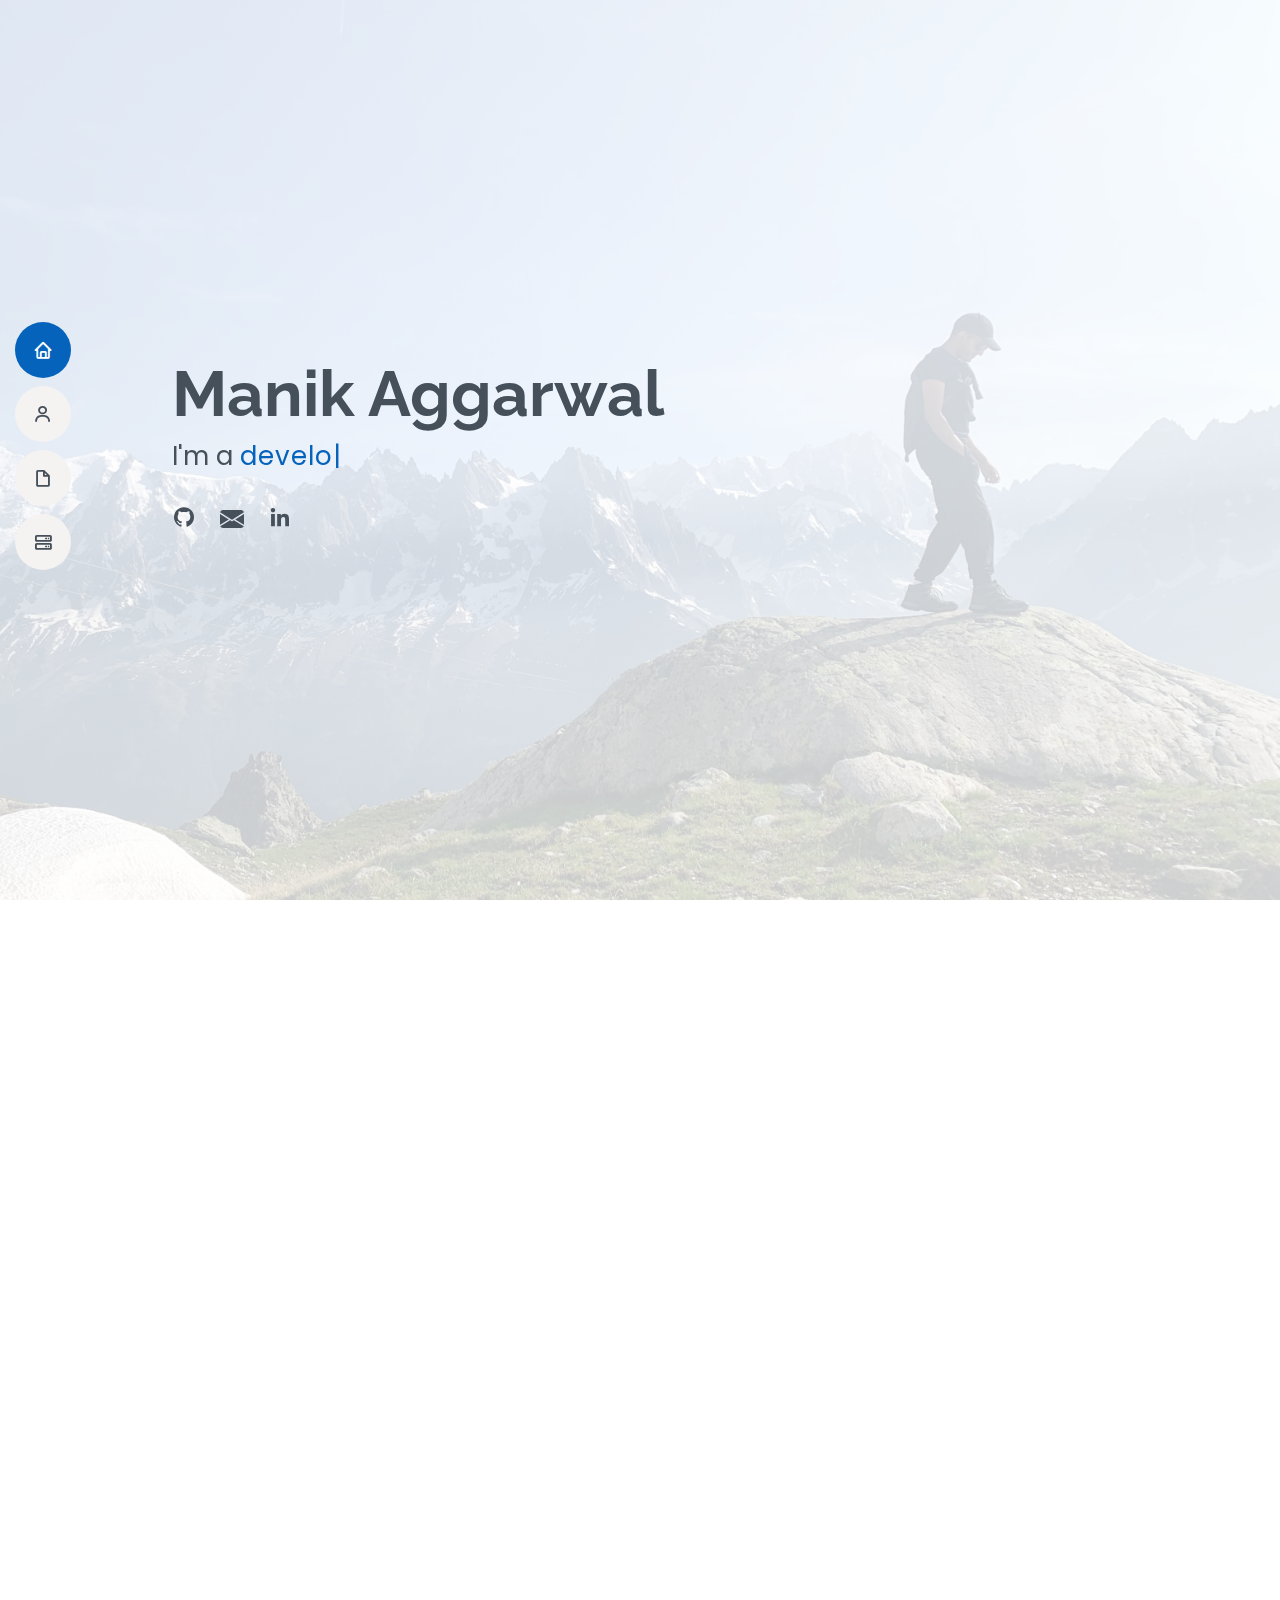
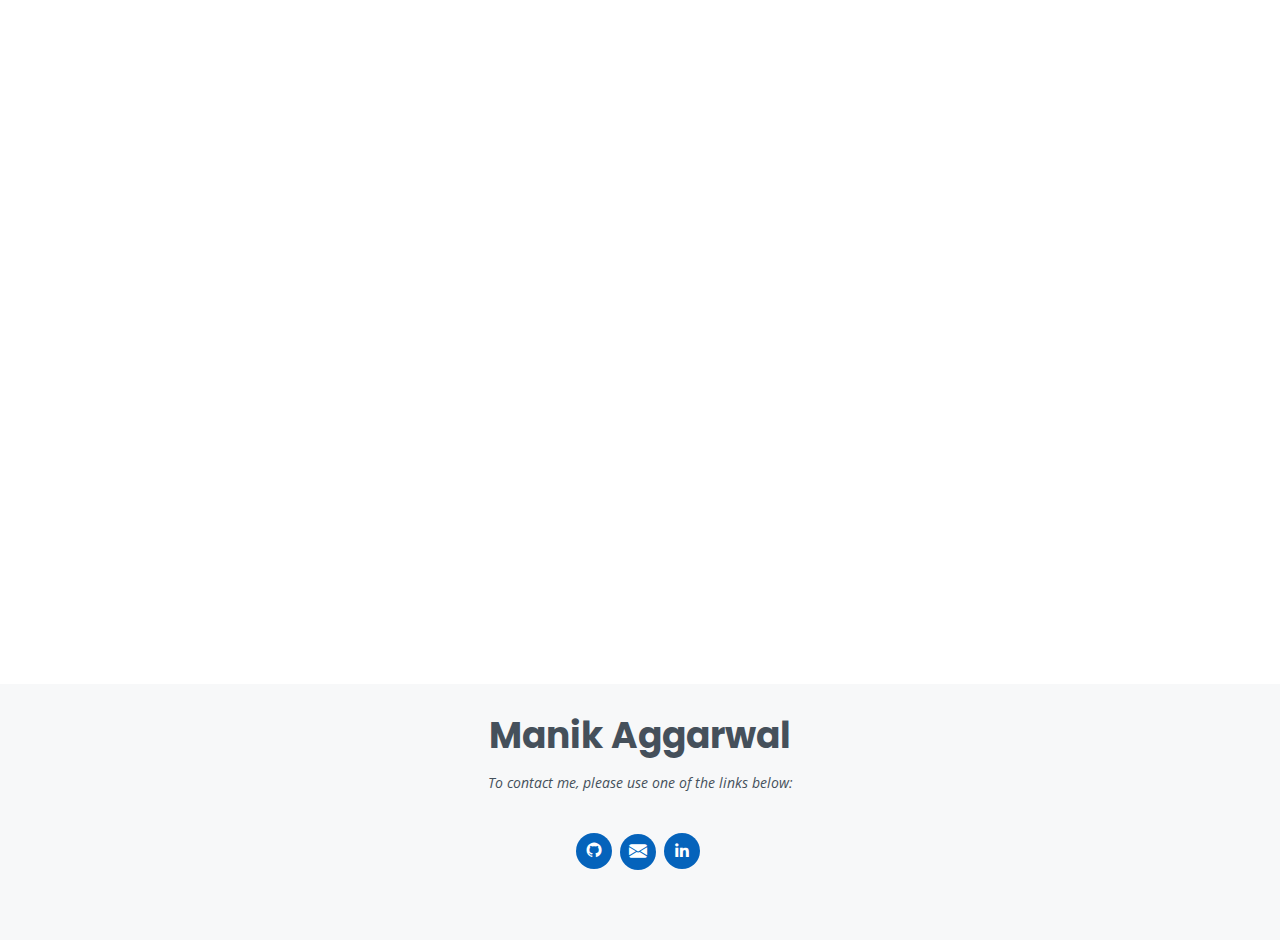
<file: index.html>
<!DOCTYPE html>
<html lang="en">
  <head>
    <meta charset="utf-8" />
    <meta content="width=device-width, initial-scale=1.0" name="viewport" />

    <title>Manik Aggarwal</title>
    <meta content="" name="description" />
    <meta content="" name="keywords" />

    <link href="assets/img/favicon.png" rel="icon" />
    <link href="assets/img/apple-touch-icon.png" rel="apple-touch-icon" />

    <link
      href="https://fonts.googleapis.com/css?family=Open+Sans:300,300i,400,400i,600,600i,700,700i|Raleway:300,300i,400,400i,500,500i,600,600i,700,700i|Poppins:300,300i,400,400i,500,500i,600,600i,700,700i"
      rel="stylesheet"
    />

    <link href="assets/vendor/aos/aos.css" rel="stylesheet" />
    <link
      href="assets/vendor/bootstrap/css/bootstrap.min.css"
      rel="stylesheet"
    />
    <link
      href="assets/vendor/bootstrap-icons/bootstrap-icons.css"
      rel="stylesheet"
    />
    <link href="assets/vendor/boxicons/css/boxicons.min.css" rel="stylesheet" />
    <link
      href="assets/vendor/glightbox/css/glightbox.min.css"
      rel="stylesheet"
    />
    <link href="assets/vendor/swiper/swiper-bundle.min.css" rel="stylesheet" />

    <link href="assets/css/style.css" rel="stylesheet" />
  </head>

  <body>
    <i class="bi bi-list mobile-nav-toggle d-lg-none"></i>
    <header id="header" class="d-flex flex-column justify-content-center">
      <nav id="navbar" class="navbar nav-menu">
        <ul>
          <li>
            <a href="#hero" class="nav-link scrollto"
              ><i class="bx bx-home"></i> <span>Home</span></a
            >
          </li>
          <li>
            <a href="#about" class="nav-link scrollto"
              ><i class="bx bx-user"></i> <span>About</span></a
            >
          </li>
          <li>
            <a href="#resume" class="nav-link scrollto"
              ><i class="bx bx-file-blank"></i> <span>Resume</span></a
            >
          </li>
          <li>
            <a href="#services" class="nav-link scrollto"
              ><i class="bx bx-server"></i> <span>Technologies</span></a
            >
          </li>
        </ul>
      </nav>
    </header>

    <section id="hero" class="d-flex flex-column justify-content-center">
      <div class="container" data-aos="zoom-in" data-aos-delay="100">
        <h1>Manik Aggarwal</h1>
        <p>
          I'm a
          <span
            class="typed"
            data-typed-items="developer., student., designer."
          ></span>
        </p>
        <div class="social-links">
          <a href="https://github.com/macoder234" class="github"
            ><i class="bx bxl-github"></i
          ></a>
          <a href="mailto:contact@manik.uk" class="email"
            ><i class="bi bi-envelope-fill"></i
          ></a>
          <a
            href="https://www.linkedin.com/in/manikaggarwal1/"
            class="linkedin"
            ><i class="bx bxl-linkedin"></i
          ></a>
        </div>
      </div>
    </section>

    <main id="main">
      <section id="about" class="about">
        <div class="container" data-aos="fade-up">
          <div class="section-title">
            <h2>About</h2>
            <p>
              As a final-year computer science student at King's College London
              and a deep love for technology, I enjoy solving complex problems
              and find it rewarding to come up with simple solutions in our
              fast-moving tech world. I'm always keen to apply what I've learned
              in to real-world situations, and I often seek advice from
              experienced professionals to enhance my understanding.
            </p>
          </div>

          <div class="row">
            <div class="col-lg-4">
              <img src="assets/img/profile-img.png" class="img-fluid" alt="" />
            </div>
            <div class="col-lg-8 pt-4 pt-lg-0 content">
              <h3>Software Engineer</h3>
              <p class="fst-italic">Diverse | Energetic | Adaptable</p>
              <div class="row">
                <div class="col-lg-6">
                  <ul>
                    <li>
                      <i class="bi bi-chevron-right"></i>
                      <strong>Name:</strong> <span>Manik Aggarwal</span>
                    </li>
                    <li>
                      <i class="bi bi-chevron-right"></i>
                      <strong>Email:</strong> <span>contact@manik.uk</span>
                    </li>
                    <li>
                      <i class="bi bi-chevron-right"></i>
                      <strong>City:</strong> <span>London, United Kingdom</span>
                    </li>
                  </ul>
                </div>
                <div class="col-lg-6">
                  <ul>
                    <li>
                      <i class="bi bi-chevron-right"></i>
                      <strong>Degree:</strong>
                      <span>Master (currently on track)</span>
                    </li>
                    <li>
                      <i class="bi bi-chevron-right"></i>
                      <strong>Freelance:</strong> <span>Available</span>
                    </li>
                  </ul>
                </div>
              </div>
              <p>
                When I'm not immersed in tech, I'm an active participant in
                university life. I contribute to the AI, robotics, and
                cybersecurity societies, organising events that enhance my
                experience in these fields. I also enjoy staying active through
                sports like badminton, cycling, and running, which teach me
                discipline and effective time management.
              </p>
            </div>
          </div>
        </div>
      </section>

      <section id="resume" class="resume">
        <div class="container" data-aos="fade-up">
          <div class="section-title">
            <h2>Resume</h2>
            <p>
              Below is a brief description of my professional and academic
              journey.
            </p>
          </div>

          <div class="row">
            <div class="col-lg-6">

              <h3 class="resume-title">Professional Experience</h3>
              <div class="resume-item">
                <h4>Verisk Analytics</h4>
                <h5>Software Engineer Intern</h5>
                <p><em>06/2024 - 08/2024</em></p>
                <p>
                  At Verisk, I collaborated within a cross-functional team 
                  to develop innovative solutions for the insurance industry. 
                  One of my key projects was enhancing the analytical insight 
                  articles produced by our analysts. I engineered a 
                  comprehensive system that ingested complex risk data and 
                  transformed it into dynamic visualisations, providing real-
                  time corroboration for analytical findings. This end-to-end 
                  solution encompassed the entire pipeline—from enabling analysts 
                  to configure interactive charts through the Django CMS to 
                  optimising the rendering of live data on the Angular frontend.
                </p>
              </div>
              <div class="resume-item">
                <h4>Hewlett Packard - Wolf Security</h4>
                <h5>DevOps Engineer Intern</h5>
                <p><em>04/2023 - 10/2023</em></p>
                <p>
                  Working across a range of diverse teams, my key
                  responsibilities were:
                </p>
                <ul>
                  <li>
                    <b>Online KVM viewer:</b> browser-based access to KVM
                    instances through Cloudflare-managed URLs, employing Azure
                    AD authentication and Terraform-managed access controls. It
                    optimises resource usage via systemd and provides on-demand
                    VNC connections to individual KVM screens using Tigervnc.
                    Perl scripts are used to automate the entire process.
                  </li>
                  <li>
                    <b>PDU Web Server:</b> a Perl-based backend using
                    Mojolicious, providing seamless communication with power
                    distribution units (PDUs). Through an intuitive interface,
                    users can control PDUs through a browser, streamlining
                    management and enhancing usability.
                  </li>
                  <li>
                    <b>PowerShell Dashboard:</b> a user-friendly PDU web server
                    with a Perl and Mojolicious backend. This streamlined PDU
                    management through an intuitive browser interface,
                    significantly boosting team efficiency.
                  </li>
                </ul>
              </div>
            </div>

          <div class="col-lg-6">
            <h3 class="resume-title">Education</h3>
            <div class="resume-item">
              <h4>Integrated Masters in Computer Science</h4>
              <h5>09/2021 - 07/2025</h5>
              <p><em>King's College London, United Kingdom</em></p>
              <p>
                Below are some of the major projects I have done during
                university:
              </p>
              <ul>
                <li>
                  <b>Contract Negotiation Tool (Ashurst):</b> a system for
                  Ashurst to improve contract negotiations using OpenAI's APIs,
                  featuring a Next.js frontend and Go backend. This system
                  automates draft creation and comparison, highlights changes,
                  and produces a "blackline" PDF for review.
                </li>
                <li>
                  <b>Health Hub:</b> is a comprehensive Android and iOS app
                  built with React Native, Express, Node, and Supabase. It
                  enables users to track fitness, diet, and mental health,
                  through a well designed interface using a variety of
                  libraries.
                </li>
                <li>
                  <b>Online Music Lesson Management System:</b> a user-friendly
                  web app using Django and SQLite, helping music schools
                  efficiently manage lessons, schedules, profiles, finances, and
                  payments.
                </li>
                <li>
                  <b>TFL Crowding Website:</b> a dynamic webpage that uses TFL's
                  API to show tube station crowding data through interactive
                  graphs generated with Chart.js.
                </li>
                <li>
                  <b>Airbnb Property Viewer:</b> an app to analyse Airbnb
                  property data, presenting insights through intuitive JavaFX
                  GUI elements like choropleth maps.
                </li>
              </ul>
            </div>
          </div>
        </div>
      </section>

      <section id="services" class="services">
        <div class="container" data-aos="fade-up">
          <div class="section-title">
            <h2>Favourite Tech</h2>
            <p>
              Below are some of my favourite technologies and a key reason I
              like them:
            </p>
          </div>

          <div class="row">
            <div
              class="col-lg-4 col-md-6 d-flex align-items-stretch"
              data-aos="zoom-in"
              data-aos-delay="100"
            >
              <div class="icon-box iconbox-blue">
                <div class="icon">
                  <svg
                    width="100"
                    height="100"
                    viewBox="0 0 600 600"
                    xmlns="http://www.w3.org/2000/svg"
                  >
                    <path
                      stroke="none"
                      stroke-width="0"
                      fill="#f5f5f5"
                      d="M300,521.0016835830174C376.1290562159157,517.8887921683347,466.0731472004068,529.7835943286574,510.70327084640275,468.03025145048787C554.3714126377745,407.6079735673963,508.03601936045806,328.9844924480964,491.2728898941984,256.3432110539036C474.5976632858925,184.082847569629,479.9380746630129,96.60480741107993,416.23090153303,58.64404602377083C348.86323505073057,18.502131276798302,261.93793281208167,40.57373210992963,193.5410806939664,78.93577620505333C130.42746243093433,114.334589627462,98.30271207620316,179.96522072025542,76.75703585869454,249.04625023123273C51.97151888228291,328.5150500222984,13.704378332031375,421.85034740162234,66.52175969318436,486.19268352777647C119.04800174914682,550.1803526380478,217.28368757567262,524.383925680826,300,521.0016835830174"
                    ></path>
                  </svg>
                  <i class="bx bxl-react"></i>
                </div>
                <h4>React Native</h4>
                <p>
                  React Native's efficiency in developing apps across different
                  platforms, allowing me to bring my ideas to life consistently.
                </p>
              </div>
            </div>

            <div
              class="col-lg-4 col-md-6 d-flex align-items-stretch mt-4 mt-md-0"
              data-aos="zoom-in"
              data-aos-delay="200"
            >
              <div class="icon-box iconbox-violet">
                <div class="icon">
                  <svg
                    width="100"
                    height="100"
                    viewBox="0 0 600 600"
                    xmlns="http://www.w3.org/2000/svg"
                  >
                    <path
                      stroke="none"
                      stroke-width="0"
                      fill="#f5f5f5"
                      d="M300,582.0697525312426C382.5290701553225,586.8405444964366,449.9789794690241,525.3245884688669,502.5850820975895,461.55621195738473C556.606425686781,396.0723002908107,615.8543463187945,314.28637112970534,586.6730223649479,234.56875336149918C558.9533121215079,158.8439757836574,454.9685369536778,164.00468322053177,381.49747125262974,130.76875717737553C312.15926192815925,99.40240125094834,248.97055460311594,18.661163978235184,179.8680185752513,50.54337015887873C110.5421016452524,82.52863877960104,119.82277516462835,180.83849132639028,109.12597500060166,256.43424936330496C100.08760227029461,320.3096726198365,92.17705696193138,384.0621239912766,124.79988738764834,439.7174275375508C164.83382741302287,508.01625554203684,220.96474134820875,577.5009287672846,300,582.0697525312426"
                    ></path>
                  </svg>
                  <i class="bx bx-server"></i>
                </div>
                <h4>Mojolicious</h4>
                <p>
                  Mojolicious integrates seamlessly with older backend systems,
                  aligning with my focus on optimizing existing setups for
                  modern requirements.
                </p>
              </div>
            </div>

            <div
              class="col-lg-4 col-md-6 d-flex align-items-stretch mt-4 mt-lg-0"
              data-aos="zoom-in"
              data-aos-delay="300"
            >
              <div class="icon-box iconbox-darkgreen">
                <div class="icon">
                  <svg
                    width="100"
                    height="100"
                    viewBox="0 0 600 600"
                    xmlns="http://www.w3.org/2000/svg"
                  >
                    <path
                      stroke="none"
                      stroke-width="0"
                      fill="#f5f5f5"
                      d="M300,541.5067337569781C382.14930387511276,545.0595476570109,479.8736841581634,548.3450877840088,526.4010558755058,480.5488172755941C571.5218469581645,414.80211281144784,517.5187510058486,332.0715597781072,496.52539010469104,255.14436215662573C477.37192572678356,184.95920475031193,473.57363656557914,105.61284051026155,413.0603344069578,65.22779650032875C343.27470386102294,18.654635553484475,251.2091493199835,5.337323636656869,175.0934190732945,40.62881213300186C97.87086631185822,76.43348514350839,51.98124368387456,156.15599469081315,36.44837278890362,239.84606092416172C21.716077023791087,319.22268207091537,43.775223500013084,401.1760424656574,96.891909868211,461.97329694683043C147.22146801428983,519.5804099606455,223.5754009179313,538.201503339737,300,541.5067337569781"
                    ></path>
                  </svg>
                  <i class="bx bxl-django"></i>
                </div>
                <h4>Django</h4>
                <p>
                  Django's comprehensive features and practical design
                  differentiate it from other frameworks, making application
                  development straightforward.
                </p>
              </div>
            </div>

            <div
              class="col-lg-4 col-md-6 d-flex align-items-stretch mt-4"
              data-aos="zoom-in"
              data-aos-delay="100"
            >
              <div class="icon-box iconbox-seagreen">
                <div class="icon">
                  <svg
                    width="100"
                    height="100"
                    viewBox="0 0 600 600"
                    xmlns="http://www.w3.org/2000/svg"
                  >
                    <path
                      stroke="none"
                      stroke-width="0"
                      fill="#f5f5f5"
                      d="M300,503.46388370962813C374.79870501325706,506.71871716319447,464.8034551963731,527.1746412648533,510.4981551193396,467.86667711651364C555.9287308511215,408.9015244558933,512.6030010748507,327.5744911775523,490.211057578863,256.5855673507754C471.097692560561,195.9906835881958,447.69079081568157,138.11976852964426,395.19560036434837,102.3242989838813C329.3053358748298,57.3949838291264,248.02791733380457,8.279543830951368,175.87071277845988,42.242879143198664C103.41431057327972,76.34704239035025,93.79494320519305,170.9812938413882,81.28167332365135,250.07896920659033C70.17666984294237,320.27484674793965,64.84698225790005,396.69656628748305,111.28512138212992,450.4950937839243C156.20124167950087,502.5303643271138,231.32542653798444,500.4755392045468,300,503.46388370962813"
                    ></path>
                  </svg>
                  <i class="bx bxl-postgresql"></i>
                </div>
                <h4>Supabase</h4>
                <p>
                  Supabase simplifies PostgreSQL complexity, letting me focus on
                  building meaningful apps without unnecessary database
                  intricacies.
                </p>
              </div>
            </div>

            <div
              class="col-lg-4 col-md-6 d-flex align-items-stretch mt-4"
              data-aos="zoom-in"
              data-aos-delay="200"
            >
              <div class="icon-box iconbox-red">
                <div class="icon">
                  <svg
                    width="100"
                    height="100"
                    viewBox="0 0 600 600"
                    xmlns="http://www.w3.org/2000/svg"
                  >
                    <path
                      stroke="none"
                      stroke-width="0"
                      fill="#f5f5f5"
                      d="M300,532.3542879108572C369.38199826031484,532.3153073249985,429.10787420159085,491.63046689027357,474.5244479745417,439.17860296908856C522.8885846962883,383.3225815378663,569.1668002868075,314.3205725914397,550.7432151929288,242.7694973846089C532.6665558377875,172.5657663291529,456.2379748765914,142.6223662098291,390.3689995646985,112.34683881706744C326.66090330228417,83.06452184765237,258.84405631176094,53.51806209861945,193.32584062364296,78.48882559362697C121.61183558270385,105.82097193414197,62.805066853699245,167.19869350419734,48.57481801355237,242.6138429142374C34.843463184063346,315.3850353017275,76.69343916112496,383.4422959591041,125.22947124332185,439.3748458443577C170.7312796277747,491.8107796887764,230.57421082200815,532.3932930995766,300,532.3542879108572"
                    ></path>
                  </svg>
                  <i class="bx bx-cloud"></i>
                </div>
                <h4>Cloudflare</h4>
                <p>
                  Cloudflare's rapid deployment capabilities empower me to
                  efficiently deliver complex web solutions, ensuring top
                  performance and user experiences.
                </p>
              </div>
            </div>

            <div
              class="col-lg-4 col-md-6 d-flex align-items-stretch mt-4"
              data-aos="zoom-in"
              data-aos-delay="300"
            >
              <div class="icon-box iconbox-slateblue">
                <div class="icon">
                  <svg
                    width="100"
                    height="100"
                    viewBox="0 0 600 600"
                    xmlns="http://www.w3.org/2000/svg"
                  >
                    <path
                      stroke="none"
                      stroke-width="0"
                      fill="#f5f5f5"
                      d="M300,566.797414625762C385.7384707136149,576.1784315230908,478.7894351017131,552.8928747891023,531.9192734346935,484.94944893311C584.6109503024035,417.5663521118492,582.489472248146,322.67544863468447,553.9536738515405,242.03673114598146C529.1557734026468,171.96086150256528,465.24506316201064,127.66468636344209,395.9583748389544,100.7403814666027C334.2173773831606,76.7482773500951,269.4350130405921,84.62216499799875,207.1952322260088,107.2889140133804C132.92018162631612,134.33871894543012,41.79353780512637,160.00259165414826,22.644507872594943,236.69541883565114C3.319112789854554,314.0945973066697,72.72355303640163,379.243833228382,124.04198916343866,440.3218312028393C172.9286146004772,498.5055451809895,224.45579914871206,558.5317968840102,300,566.797414625762"
                    ></path>
                  </svg>
                  <i class="bx bx-cog"></i>
                </div>
                <h4>Terraform</h4>
                <p>
                  Terraform's 'Infrastructure as Code' simplifies managing
                  complex architectures, enabling seamless creation and
                  evolution of infrastructures.
                </p>
              </div>
            </div>
          </div>
        </div>
      </section>
    </main>

    <footer id="footer">
      <div class="container">
        <h3>Manik Aggarwal</h3>
        <p>To contact me, please use one of the links below:</p>
        <div class="social-links">
          <a href="https://github.com/macoder234" class="github"
            ><i class="bx bxl-github"></i
          ></a>
          <a href="mailto:contact@manik.uk" class="email"
            ><i class="bi bi-envelope-fill"></i
          ></a>
          <a
            href="https://www.linkedin.com/in/manikaggarwal1/"
            class="linkedin"
            ><i class="bx bxl-linkedin"></i
          ></a>
        </div>
      </div>
    </footer>

    <div id="preloader"></div>
    <a
      href="#"
      class="back-to-top d-flex align-items-center justify-content-center"
      ><i class="bi bi-arrow-up-short"></i
    ></a>

    <script src="assets/vendor/purecounter/purecounter_vanilla.js"></script>
    <script src="assets/vendor/aos/aos.js"></script>
    <script src="assets/vendor/bootstrap/js/bootstrap.bundle.min.js"></script>
    <script src="assets/vendor/glightbox/js/glightbox.min.js"></script>
    <script src="assets/vendor/isotope-layout/isotope.pkgd.min.js"></script>
    <script src="assets/vendor/swiper/swiper-bundle.min.js"></script>
    <script src="assets/vendor/typed.js/typed.umd.js"></script>
    <script src="assets/vendor/waypoints/noframework.waypoints.js"></script>
    <script src="assets/vendor/php-email-form/validate.js"></script>

    <script src="assets/js/main.js"></script>
  </body>
</html>
</file>
<file: assets/css/style.css>
/*--------------------------------------------------------------
# General
--------------------------------------------------------------*/
body {
  font-family: "Open Sans", sans-serif;
  color: #272829;
  margin: 0;
  padding: 0;
}

a {
  color: #0563bb;
  text-decoration: none;
}

a:hover {
  color: #067ded;
  text-decoration: none;
}

h1,
h2,
h3,
h4,
h5,
h6 {
  font-family: "Raleway", sans-serif;
}

/*--------------------------------------------------------------
# Back to top button
--------------------------------------------------------------*/
.back-to-top {
  position: fixed;
  visibility: hidden;
  opacity: 0;
  right: 15px;
  bottom: 15px;
  z-index: 996;
  background: #0563bb;
  width: 40px;
  height: 40px;
  border-radius: 50px;
  transition: all 0.4s;
}

.back-to-top i {
  font-size: 28px;
  color: #fff;
  line-height: 0;
}

.back-to-top:hover {
  background: #0678e3;
  color: #fff;
}

.back-to-top.active {
  visibility: visible;
  opacity: 1;
}

/*--------------------------------------------------------------
# Preloader
--------------------------------------------------------------*/
#preloader {
  position: fixed;
  top: 0;
  left: 0;
  right: 0;
  bottom: 0;
  z-index: 9999;
  overflow: hidden;
  background: #fff;
}

#preloader:before {
  content: "";
  position: fixed;
  top: calc(50% - 30px);
  left: calc(50% - 30px);
  border: 6px solid #0563bb;
  border-top-color: #fff;
  border-bottom-color: #fff;
  border-radius: 50%;
  width: 60px;
  height: 60px;
  animation: animate-preloader 1s linear infinite;
}

@keyframes animate-preloader {
  0% {
    transform: rotate(0deg);
  }

  100% {
    transform: rotate(360deg);
  }
}

/*--------------------------------------------------------------
# Disable aos animation delay on mobile devices
--------------------------------------------------------------*/
@media screen and (max-width: 768px) {
  [data-aos-delay] {
    transition-delay: 0 !important;
  }
}

/*--------------------------------------------------------------
# Header
--------------------------------------------------------------*/
#header {
  position: fixed;
  top: 0;
  left: 0;
  bottom: 0;
  z-index: 9997;
  transition: all 0.5s;
  padding: 15px;
  overflow-y: auto;
}

@media (max-width: 991px) {
  #header {
    width: 300px;
    background: #fff;
    border-right: 1px solid #e6e9ec;
    left: -300px;
  }
}

@media (min-width: 991px) {
  #main {
    margin-left: 100px;
  }
}

/*--------------------------------------------------------------
# Navigation Menu
--------------------------------------------------------------*/
/**
* Desktop Navigation 
*/
.nav-menu {
  padding: 0;
  display: block;
}

.nav-menu * {
  margin: 0;
  padding: 0;
  list-style: none;
}

.nav-menu > ul > li {
  position: relative;
  white-space: nowrap;
}

.nav-menu a,
.nav-menu a:focus {
  display: flex;
  align-items: center;
  color: #45505b;
  padding: 10px 18px;
  margin-bottom: 8px;
  transition: 0.3s;
  font-size: 15px;
  border-radius: 50px;
  background: #f5f2f2;
  height: 56px;
  width: 100%;
  overflow: hidden;
  transition: 0.3s;
}

.nav-menu a i,
.nav-menu a:focus i {
  font-size: 20px;
}

.nav-menu a span,
.nav-menu a:focus span {
  padding: 0 5px 0 7px;
  color: #45505b;
}

@media (min-width: 992px) {
  .nav-menu a,
  .nav-menu a:focus {
    width: 56px;
  }

  .nav-menu a span,
  .nav-menu a:focus span {
    display: none;
    color: #fff;
  }
}

.nav-menu a:hover,
.nav-menu .active,
.nav-menu .active:focus,
.nav-menu li:hover > a {
  color: #fff;
  background: #0563bb;
}

.nav-menu a:hover span,
.nav-menu .active span,
.nav-menu .active:focus span,
.nav-menu li:hover > a span {
  color: #fff;
}

.nav-menu a:hover,
.nav-menu li:hover > a {
  width: 100%;
  color: #fff;
}

.nav-menu a:hover span,
.nav-menu li:hover > a span {
  display: block;
}

/**
* Mobile Navigation 
*/
.mobile-nav-toggle {
  position: fixed;
  right: 10px;
  top: 10px;
  z-index: 9998;
  border: 0;
  background: none;
  font-size: 28px;
  transition: all 0.4s;
  outline: none !important;
  line-height: 0;
  cursor: pointer;
  border-radius: 50px;
  padding: 5px;
}

.mobile-nav-toggle i {
  color: #45505b;
}

.mobile-nav-active {
  overflow: hidden;
}

.mobile-nav-active #header {
  left: 0;
  background-color: rgba(255, 255, 255, 0.559);
}

.mobile-nav-active .mobile-nav-toggle {
  color: #fff;
  background-color: #0563bb;
}

/*--------------------------------------------------------------
# Welcome Section
--------------------------------------------------------------*/
#welcome h1 {
  color: white;
  font-weight: bolder;
  font-size: 10vh;
  position: absolute;
  top: 50%;
  left: 50%;
  transform: translate(-50%, -50%);
}

#gradient-canvas {
  --gradient-color-1: #6ec3f4;
  --gradient-color-2: #0563bb;
  --gradient-color-3: #001f3c;
  --gradient-color-4: #e63946;
}

/*--------------------------------------------------------------
# Hero Section
--------------------------------------------------------------*/
#hero {
  width: 100%;
  height: 100vh;
  background: url("../img/hero-bg.jpg") top right no-repeat;
  background-attachment: fixed;
  background-size: cover;
  position: relative;
}

@media (min-width: 992px) {
  #hero {
    padding-left: 160px;
  }
}

#hero:before {
  content: "";
  background: rgba(255, 255, 255, 0.8);
  position: absolute;
  bottom: 0;
  top: 0;
  left: 0;
  right: 0;
}

#hero h1 {
  margin: 0;
  font-size: 64px;
  font-weight: 700;
  line-height: 56px;
  color: #45505b;
}

#hero p {
  color: #45505b;
  margin: 15px 0 0 0;
  font-size: 26px;
  font-family: "Poppins", sans-serif;
}

#hero p span {
  color: #0563bb;
  letter-spacing: 1px;
}

#hero .social-links {
  margin-top: 30px;
}

#hero .social-links a {
  font-size: 24px;
  display: inline-block;
  color: #45505b;
  line-height: 1;
  margin-right: 20px;
  transition: 0.3s;
}

#hero .social-links a:hover {
  color: #0563bb;
}

@media (max-width: 992px) {
  #hero {
    text-align: center;
  }

  #hero h1 {
    font-size: 32px;
    line-height: 36px;
  }

  #hero p {
    margin-top: 10px;
    font-size: 20px;
    line-height: 24px;
  }
}

/*--------------------------------------------------------------
# Sections General
--------------------------------------------------------------*/
section {
  padding: 60px 0;
  overflow: hidden;
}

.section-title {
  text-align: center;
  padding-bottom: 30px;
}

.section-title h2 {
  font-size: 32px;
  font-weight: bold;
  text-transform: uppercase;
  margin-bottom: 20px;
  padding-bottom: 20px;
  position: relative;
  color: #45505b;
}

.section-title h2::before {
  content: "";
  position: absolute;
  display: block;
  width: 120px;
  height: 1px;
  background: #ddd;
  bottom: 1px;
  left: calc(50% - 60px);
}

.section-title h2::after {
  content: "";
  position: absolute;
  display: block;
  width: 40px;
  height: 3px;
  background: #0563bb;
  bottom: 0;
  left: calc(50% - 20px);
}

.section-title p {
  margin-bottom: 0;
}

/*--------------------------------------------------------------
# About
--------------------------------------------------------------*/
.about .content h3 {
  font-weight: 700;
  font-size: 26px;
  color: #728394;
}

.about .content ul {
  list-style: none;
  padding: 0;
}

.about .content ul li {
  margin-bottom: 20px;
  display: flex;
  align-items: center;
}

.about .content ul strong {
  margin-right: 10px;
}

.about .content ul i {
  font-size: 16px;
  margin-right: 5px;
  color: #0563bb;
  line-height: 0;
}

.about .content p:last-child {
  margin-bottom: 0;
}

/*--------------------------------------------------------------
# Facts
--------------------------------------------------------------*/
.facts .count-box {
  padding: 30px 30px 25px 30px;
  margin-top: 30px;
  width: 100%;
  position: relative;
  text-align: center;
  background: #fff;
}

.facts .count-box i {
  position: absolute;
  top: -25px;
  left: 50%;
  transform: translateX(-50%);
  font-size: 24px;
  background: #0563bb;
  color: #fff;
  border-radius: 50px;
  display: inline-flex;
  align-items: center;
  justify-content: center;
  width: 48px;
  height: 48px;
}

.facts .count-box span {
  font-size: 36px;
  display: block;
  font-weight: 600;
  color: #011426;
}

.facts .count-box p {
  padding: 0;
  margin: 0;
  font-family: "Raleway", sans-serif;
  font-size: 14px;
}

/*--------------------------------------------------------------
# Akills
--------------------------------------------------------------*/
.skills .progress {
  height: 60px;
  display: block;
  background: none;
  border-radius: 0;
}

.skills .progress .skill {
  padding: 10px 0;
  margin: 0;
  text-transform: uppercase;
  display: block;
  font-weight: 600;
  font-family: "Poppins", sans-serif;
  color: #45505b;
}

.skills .progress .skill .val {
  float: right;
  font-style: normal;
}

.skills .progress-bar-wrap {
  background: #f2f3f5;
}

.skills .progress-bar {
  width: 1px;
  height: 10px;
  transition: 0.9s;
  background-color: #0563bb;
}

/*--------------------------------------------------------------
# Resume
--------------------------------------------------------------*/
.resume .resume-title {
  font-size: 26px;
  font-weight: 700;
  margin-top: 20px;
  margin-bottom: 20px;
  color: #45505b;
}

.resume .resume-item {
  padding: 0 0 20px 20px;
  margin-top: -2px;
  border-left: 2px solid #0563bb;
  position: relative;
}

.resume .resume-item h4 {
  line-height: 18px;
  font-size: 18px;
  font-weight: 600;
  text-transform: uppercase;
  font-family: "Poppins", sans-serif;
  color: #0563bb;
  margin-bottom: 10px;
}

.resume .resume-item h5 {
  font-size: 16px;
  background: #f7f8f9;
  padding: 5px 15px;
  display: inline-block;
  font-weight: 600;
  margin-bottom: 10px;
}

.resume .resume-item ul {
  padding-left: 20px;
}

.resume .resume-item ul li {
  padding-bottom: 10px;
}

.resume .resume-item:last-child {
  padding-bottom: 0;
}

.resume .resume-item::before {
  content: "";
  position: absolute;
  width: 16px;
  height: 16px;
  border-radius: 50px;
  left: -9px;
  top: 0;
  background: #fff;
  border: 2px solid #0563bb;
}

/*--------------------------------------------------------------
# Portfolio
--------------------------------------------------------------*/
.portfolio .portfolio-item {
  margin-bottom: 30px;
}

.portfolio #portfolio-flters {
  padding: 0;
  margin: 0 auto 25px auto;
  list-style: none;
  text-align: center;
  background: #fff;
  border-radius: 50px;
  padding: 2px 15px;
}

.portfolio #portfolio-flters li {
  cursor: pointer;
  display: inline-block;
  padding: 10px 15px;
  font-size: 14px;
  font-weight: 600;
  line-height: 1;
  text-transform: uppercase;
  color: #272829;
  margin-bottom: 5px;
  transition: all 0.3s ease-in-out;
}

.portfolio #portfolio-flters li:hover,
.portfolio #portfolio-flters li.filter-active {
  color: #0563bb;
}

.portfolio #portfolio-flters li:last-child {
  margin-right: 0;
}

.portfolio .portfolio-wrap {
  transition: 0.3s;
  position: relative;
  overflow: hidden;
  z-index: 1;
  background: rgba(69, 80, 91, 0.8);
}

.portfolio .portfolio-wrap::before {
  content: "";
  background: rgba(255, 255, 255, 0.7);
  position: absolute;
  left: 30px;
  right: 30px;
  top: 30px;
  bottom: 30px;
  transition: all ease-in-out 0.3s;
  z-index: 2;
  opacity: 0;
}

.portfolio .portfolio-wrap .portfolio-info {
  opacity: 0;
  position: absolute;
  top: 0;
  left: 0;
  right: 0;
  bottom: 0;
  text-align: center;
  z-index: 3;
  transition: all ease-in-out 0.3s;
  display: flex;
  flex-direction: column;
  justify-content: center;
  align-items: center;
}

.portfolio .portfolio-wrap .portfolio-info::before {
  display: block;
  content: "";
  width: 48px;
  height: 48px;
  position: absolute;
  top: 35px;
  left: 35px;
  border-top: 3px solid #d7dce1;
  border-left: 3px solid #d7dce1;
  transition: all 0.5s ease 0s;
  z-index: 9994;
}

.portfolio .portfolio-wrap .portfolio-info::after {
  display: block;
  content: "";
  width: 48px;
  height: 48px;
  position: absolute;
  bottom: 35px;
  right: 35px;
  border-bottom: 3px solid #d7dce1;
  border-right: 3px solid #d7dce1;
  transition: all 0.5s ease 0s;
  z-index: 9994;
}

.portfolio .portfolio-wrap .portfolio-info h4 {
  font-size: 20px;
  color: #45505b;
  font-weight: 600;
}

.portfolio .portfolio-wrap .portfolio-info p {
  color: #45505b;
  font-size: 14px;
  text-transform: uppercase;
  padding: 0;
  margin: 0;
}

.portfolio .portfolio-wrap .portfolio-links {
  text-align: center;
  z-index: 4;
}

.portfolio .portfolio-wrap .portfolio-links a {
  color: #45505b;
  margin: 0 2px;
  font-size: 28px;
  display: inline-block;
  transition: 0.3s;
}

.portfolio .portfolio-wrap .portfolio-links a:hover {
  color: #148af9;
}

.portfolio .portfolio-wrap:hover::before {
  top: 0;
  left: 0;
  right: 0;
  bottom: 0;
  opacity: 1;
}

.portfolio .portfolio-wrap:hover .portfolio-info {
  opacity: 1;
}

.portfolio .portfolio-wrap:hover .portfolio-info::before {
  top: 15px;
  left: 15px;
}

.portfolio .portfolio-wrap:hover .portfolio-info::after {
  bottom: 15px;
  right: 15px;
}

/*--------------------------------------------------------------
# Portfolio Details
--------------------------------------------------------------*/
.portfolio-details {
  padding-top: 40px;
}

.portfolio-details .portfolio-details-slider img {
  width: 100%;
}

.portfolio-details .portfolio-details-slider .swiper-pagination {
  margin-top: 20px;
  position: relative;
}

.portfolio-details
  .portfolio-details-slider
  .swiper-pagination
  .swiper-pagination-bullet {
  width: 12px;
  height: 12px;
  background-color: #fff;
  opacity: 1;
  border: 1px solid #0563bb;
}

.portfolio-details
  .portfolio-details-slider
  .swiper-pagination
  .swiper-pagination-bullet-active {
  background-color: #0563bb;
}

.portfolio-details .portfolio-info {
  padding: 30px;
  box-shadow: 0px 0 30px rgba(69, 80, 91, 0.08);
}

.portfolio-details .portfolio-info h3 {
  font-size: 22px;
  font-weight: 700;
  margin-bottom: 20px;
  padding-bottom: 20px;
  border-bottom: 1px solid #eee;
}

.portfolio-details .portfolio-info ul {
  list-style: none;
  padding: 0;
  font-size: 15px;
}

.portfolio-details .portfolio-info ul li + li {
  margin-top: 10px;
}

.portfolio-details .portfolio-description {
  padding-top: 30px;
}

.portfolio-details .portfolio-description h2 {
  font-size: 26px;
  font-weight: 700;
  margin-bottom: 20px;
}

.portfolio-details .portfolio-description p {
  padding: 0;
}

/*--------------------------------------------------------------
# Services
--------------------------------------------------------------*/
.services .icon-box {
  text-align: center;
  padding: 70px 20px 80px 20px;
  transition: all ease-in-out 0.3s;
  background: #fff;
  box-shadow: 0px 5px 90px 0px rgba(110, 123, 131, 0.05);
}

.services .icon-box .icon {
  margin: 0 auto;
  width: 100px;
  height: 100px;
  display: flex;
  align-items: center;
  justify-content: center;
  transition: ease-in-out 0.3s;
  position: relative;
}

.services .icon-box .icon i {
  font-size: 36px;
  transition: 0.5s;
  position: relative;
}

.services .icon-box .icon svg {
  position: absolute;
  top: 0;
  left: 0;
}

.services .icon-box .icon svg path {
  transition: 0.5s;
  fill: #f5f5f5;
}

.services .icon-box h4 {
  font-weight: 600;
  margin: 10px 0 15px 0;
  font-size: 22px;
}

.services .icon-box h4 a {
  color: #45505b;
  transition: ease-in-out 0.3s;
}

.services .icon-box p {
  line-height: 24px;
  font-size: 14px;
  margin-bottom: 0;
}

.services .icon-box:hover {
  border-color: #fff;
  box-shadow: 0px 0 35px 0 rgba(0, 0, 0, 0.08);
}

.services .iconbox-blue i {
  color: #47aeff;
}

.services .iconbox-blue:hover .icon i {
  color: #fff;
}

.services .iconbox-blue:hover .icon path {
  fill: #47aeff;
}

.services .iconbox-orange i {
  color: #ffa76e;
}

.services .iconbox-orange:hover .icon i {
  color: #fff;
}

.services .iconbox-orange:hover .icon path {
  fill: #ffa76e;
}

.services .iconbox-pink i {
  color: #e80368;
}

.services .iconbox-pink:hover .icon i {
  color: #fff;
}

.services .iconbox-pink:hover .icon path {
  fill: #e80368;
}

.services .iconbox-yellow i {
  color: #ffbb2c;
}

.services .iconbox-yellow:hover .icon i {
  color: #fff;
}

.services .iconbox-yellow:hover .icon path {
  fill: #ffbb2c;
}

.services .iconbox-darkgreen i {
  color: #0c4b33;
}

.services .iconbox-darkgreen:hover .icon i {
  color: #fff;
}

.services .iconbox-darkgreen:hover .icon path {
  fill: #0c4b33;
}

.services .iconbox-seagreen i {
  color: #2d9365;
}

.services .iconbox-seagreen:hover .icon i {
  color: #fff;
}

.services .iconbox-seagreen:hover .icon path {
  fill: #2d9365;
}

.services .iconbox-slateblue i {
  color: #6239e5;
}

.services .iconbox-slateblue:hover .icon i {
  color: #fff;
}

.services .iconbox-slateblue:hover .icon path {
  fill: #6239e5;
}

.services .iconbox-violet i {
  color: #af0072;
}

.services .iconbox-violet:hover .icon i {
  color: #fff;
}

.services .iconbox-violet:hover .icon path {
  fill: #af0072;
}

.services .iconbox-red i {
  color: #ff5828;
}

.services .iconbox-red:hover .icon i {
  color: #fff;
}

.services .iconbox-red:hover .icon path {
  fill: #ff5828;
}

.services .iconbox-teal i {
  color: #11dbcf;
}

.services .iconbox-teal:hover .icon i {
  color: #fff;
}

.services .iconbox-teal:hover .icon path {
  fill: #11dbcf;
}

/*--------------------------------------------------------------
# Testimonials
--------------------------------------------------------------*/
.testimonials .section-header {
  margin-bottom: 40px;
}

.testimonials .testimonials-carousel,
.testimonials .testimonials-slider {
  overflow: hidden;
}

.testimonials .testimonial-item {
  text-align: center;
}

.testimonials .testimonial-item .testimonial-img {
  width: 120px;
  border-radius: 50%;
  border: 4px solid #fff;
  margin: 0 auto;
}

.testimonials .testimonial-item h3 {
  font-size: 20px;
  font-weight: bold;
  margin: 10px 0 5px 0;
  color: #111;
}

.testimonials .testimonial-item h4 {
  font-size: 14px;
  color: #999;
  margin: 0 0 15px 0;
}

.testimonials .testimonial-item .quote-icon-left,
.testimonials .testimonial-item .quote-icon-right {
  color: #90c8fc;
  font-size: 26px;
}

.testimonials .testimonial-item .quote-icon-left {
  display: inline-block;
  left: -5px;
  position: relative;
}

.testimonials .testimonial-item .quote-icon-right {
  display: inline-block;
  right: -5px;
  position: relative;
  top: 10px;
}

.testimonials .testimonial-item p {
  font-style: italic;
  margin: 0 auto 15px auto;
}

.testimonials .swiper-pagination {
  margin-top: 20px;
  position: relative;
}

.testimonials .swiper-pagination .swiper-pagination-bullet {
  width: 12px;
  height: 12px;
  background-color: #fff;
  opacity: 1;
  border: 1px solid #0563bb;
}

.testimonials .swiper-pagination .swiper-pagination-bullet-active {
  background-color: #0563bb;
}

@media (min-width: 992px) {
  .testimonials .testimonial-item p {
    width: 80%;
  }
}

/*--------------------------------------------------------------
# Contact
--------------------------------------------------------------*/
.contact .info {
  width: 100%;
  background: #fff;
}

.contact .info i {
  font-size: 20px;
  color: #0563bb;
  float: left;
  width: 44px;
  height: 44px;
  background: #eef7ff;
  display: flex;
  justify-content: center;
  align-items: center;
  border-radius: 50px;
  transition: all 0.3s ease-in-out;
}

.contact .info h4 {
  padding: 0 0 0 60px;
  font-size: 22px;
  font-weight: 600;
  margin-bottom: 5px;
  color: #45505b;
}

.contact .info p {
  padding: 0 0 0 60px;
  margin-bottom: 0;
  font-size: 14px;
  color: #728394;
}

.contact .info .email,
.contact .info .phone {
  margin-top: 40px;
}

.contact .info .email:hover i,
.contact .info .address:hover i,
.contact .info .phone:hover i {
  background: #0563bb;
  color: #fff;
}

.contact .php-email-form {
  width: 100%;
  background: #fff;
}

.contact .php-email-form .form-group {
  padding-bottom: 8px;
}

.contact .php-email-form .error-message {
  display: none;
  color: #fff;
  background: #ed3c0d;
  text-align: left;
  padding: 15px;
  font-weight: 600;
}

.contact .php-email-form .error-message br + br {
  margin-top: 25px;
}

.contact .php-email-form .sent-message {
  display: none;
  color: #fff;
  background: #18d26e;
  text-align: center;
  padding: 15px;
  font-weight: 600;
}

.contact .php-email-form .loading {
  display: none;
  background: #fff;
  text-align: center;
  padding: 15px;
}

.contact .php-email-form .loading:before {
  content: "";
  display: inline-block;
  border-radius: 50%;
  width: 24px;
  height: 24px;
  margin: 0 10px -6px 0;
  border: 3px solid #18d26e;
  border-top-color: #eee;
  animation: animate-loading 1s linear infinite;
}

.contact .php-email-form input,
.contact .php-email-form textarea {
  border-radius: 4px;
  box-shadow: none;
  font-size: 14px;
}

.contact .php-email-form input[type="text"],
.contact .php-email-form input[type="email"] {
  height: 44px;
}

.contact .php-email-form textarea {
  padding: 10px 12px;
}

.contact .php-email-form button[type="submit"] {
  background: #0563bb;
  border: 0;
  padding: 10px 35px;
  color: #fff;
  transition: 0.4s;
  border-radius: 50px;
}

.contact .php-email-form button[type="submit"]:hover {
  background: #0678e3;
}

@keyframes animate-loading {
  0% {
    transform: rotate(0deg);
  }

  100% {
    transform: rotate(360deg);
  }
}

/*--------------------------------------------------------------
# Footer
--------------------------------------------------------------*/
#footer {
  background: #f7f8f9;
  color: #45505b;
  font-size: 14px;
  text-align: center;
  padding: 30px 0;
}

#footer h3 {
  font-size: 36px;
  font-weight: 700;
  position: relative;
  font-family: "Poppins", sans-serif;
  padding: 0;
  margin: 0 0 15px 0;
}

#footer p {
  font-size: 15;
  font-style: italic;
  padding: 0;
  margin: 0 0 40px 0;
}

#footer .social-links {
  margin: 0 0 40px 0;
}

#footer .social-links a {
  font-size: 18px;
  display: inline-block;
  background: #0563bb;
  color: #fff;
  line-height: 1;
  padding: 8px 0;
  margin-right: 4px;
  border-radius: 50%;
  text-align: center;
  width: 36px;
  height: 36px;
  transition: 0.3s;
}

#footer .social-links a:hover {
  background: #0678e3;
  color: #fff;
  text-decoration: none;
}

#footer .copyright {
  margin: 0 0 5px 0;
}

#footer .credits {
  font-size: 13px;
}
</file>
